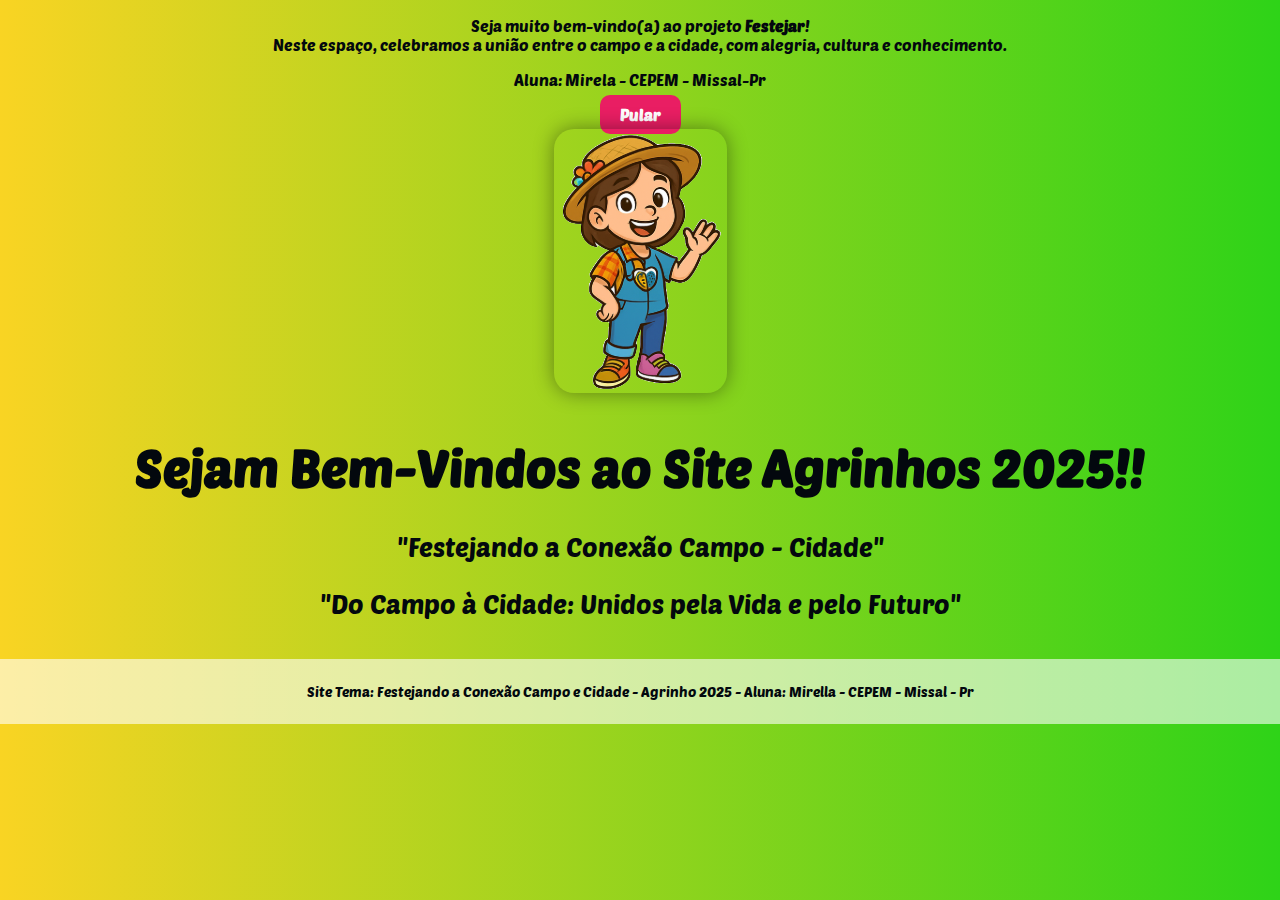
<file: index.html>
<!DOCTYPE html>
<html lang="pt-BR">
<head>
  <meta charset="UTF-8">
  <meta name="viewport" content="width=device-width, initial-scale=1.0">
  <title>Boas-Vindas Agrinhos 2025</title>
  <link href="https://fonts.googleapis.com/css?family=Poetsen One" rel="stylesheet">
  <link rel="stylesheet" href="style/style_index.css">
  <meta http-equiv="refresh" content="10;url=menu.html">
</head>
    <p>
      Seja muito bem-vindo(a) ao projeto <strong>Festejar</strong>!<br>
      Neste espaço, celebramos a união entre o campo e a cidade, com alegria, cultura e conhecimento.
    </p>
    <p class="assinatura">Aluna: Mirela - CEPEM - Missal-Pr</p>
</div>
<body>
  <a class="pular" href="menu.html">Pular</a>
  <div class="imagem-intro">
    <img src="imgapresentacao/BoasVindas.png" alt="Imagem de Boas-Vindas">
  </div>

  <div class="intro">
         <h1>Sejam Bem-Vindos ao Site Agrinhos 2025!! </h1>
    <p>"Festejando a Conexão Campo - Cidade"</p>
    <p>"Do Campo à Cidade: Unidos pela Vida e pelo Futuro"</p>
  </div>
</body>
<footer>
  <p>Site Tema: Festejando a Conexão Campo e Cidade - Agrinho 2025 - Aluna: Mirella - CEPEM - Missal - Pr</p>
</footer>
</html>
</file>
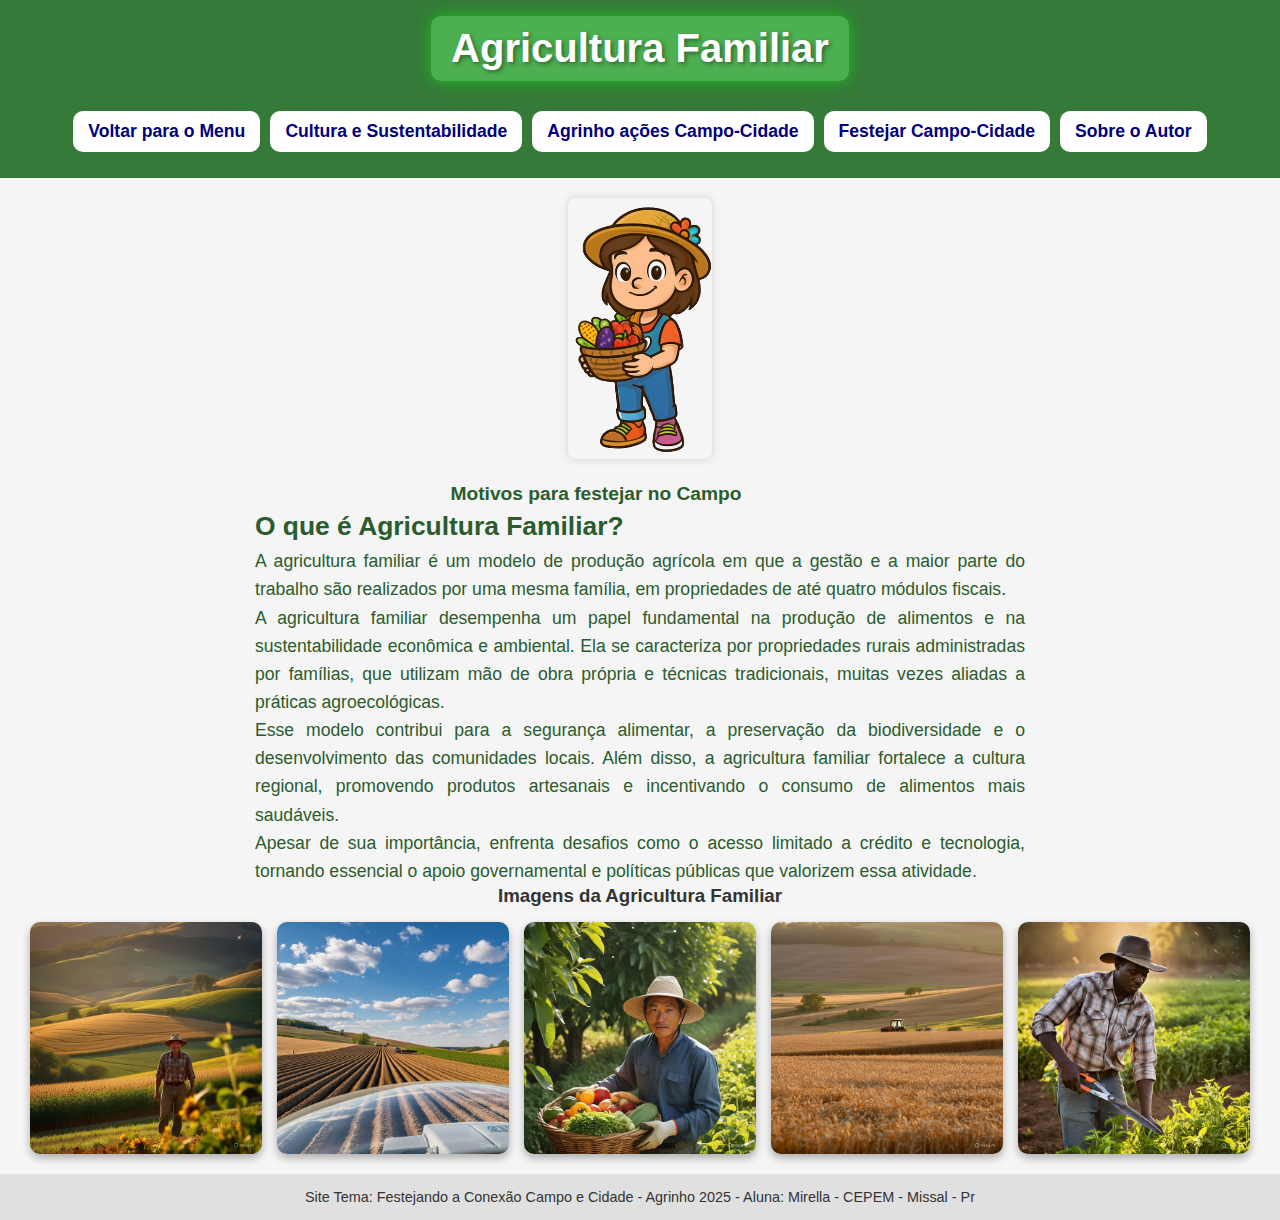
<file: paginas/agricultura.html>
<!DOCTYPE html>
<html lang="pt-BR">
<head>
  <meta charset="UTF-8" />
  <meta name="viewport" content="width=device-width, initial-scale=1" />
  <title>Agricultura Familiar - Agrinhos 2025</title>
  <link rel="stylesheet" href="../style/style_agricamp.css" />
</head>
<body>
  <header>
    <h1>Agricultura Familiar</h1>
    <nav>
      <a href="../menu.html">Voltar para o Menu</a>
      <a href="../paginas/cultura.html">Cultura e Sustentabilidade</a>
      <a href="../paginas/agrinho-campo-cidade.html">Agrinho ações Campo-Cidade</a>
      <a href="../paginas/festejar-campo-cidade.html">Festejar Campo-Cidade</a>
      <a href="../paginas/sobre-autor.html">Sobre o Autor</a>
    </nav>
  </header>

  <main class="pagina-com-imagem">
    <img src="../imgapresentacao/Agrinhocampo.png" alt="Agrinho no Campo" class="imagem-pagina" />
    
    <h2 class="texto-crescendo">Motivos para festejar no Campo</h2>

    <section class="conteudo-texto">
      <h2>O que é Agricultura Familiar?</h2>
      <p>
        A agricultura familiar é um modelo de produção agrícola em que a gestão e a maior parte do trabalho são realizados por uma mesma família, em propriedades de até quatro módulos fiscais.
      </p>
      <p>
        A agricultura familiar desempenha um papel fundamental na produção de alimentos e na sustentabilidade econômica e ambiental. Ela se caracteriza por propriedades rurais administradas por famílias, que utilizam mão de obra própria e técnicas tradicionais, muitas vezes aliadas a práticas agroecológicas.
      </p>
      <p>
        Esse modelo contribui para a segurança alimentar, a preservação da biodiversidade e o desenvolvimento das comunidades locais. Além disso, a agricultura familiar fortalece a cultura regional, promovendo produtos artesanais e incentivando o consumo de alimentos mais saudáveis.
      </p>
      <p>
        Apesar de sua importância, enfrenta desafios como o acesso limitado a crédito e tecnologia, tornando essencial o apoio governamental e políticas públicas que valorizem essa atividade.
      </p>
    </section>

    <section class="gallery">
      <h3>Imagens da Agricultura Familiar</h3>
      <div class="image-grid">
        <img src="../imgagricultura/agri1.jpg" alt="Agricultura 1">
        <img src="../imgagricultura/agri2.jpg" alt="Agricultura 2">
        <img src="../imgagricultura/agri3.jpg" alt="Agricultura 3">
        <img src="../imgagricultura/agri4.jpg" alt="Agricultura 4">
        <img src="../imgagricultura/agri5.jpg" alt="Agricultura 5">
      </div>
    </section>
  </main>

  <footer>
    <p>Site Tema: Festejando a Conexão Campo e Cidade - Agrinho 2025 - Aluna: Mirella - CEPEM - Missal - Pr</p>
  </footer>
</body>
</html>
</file>
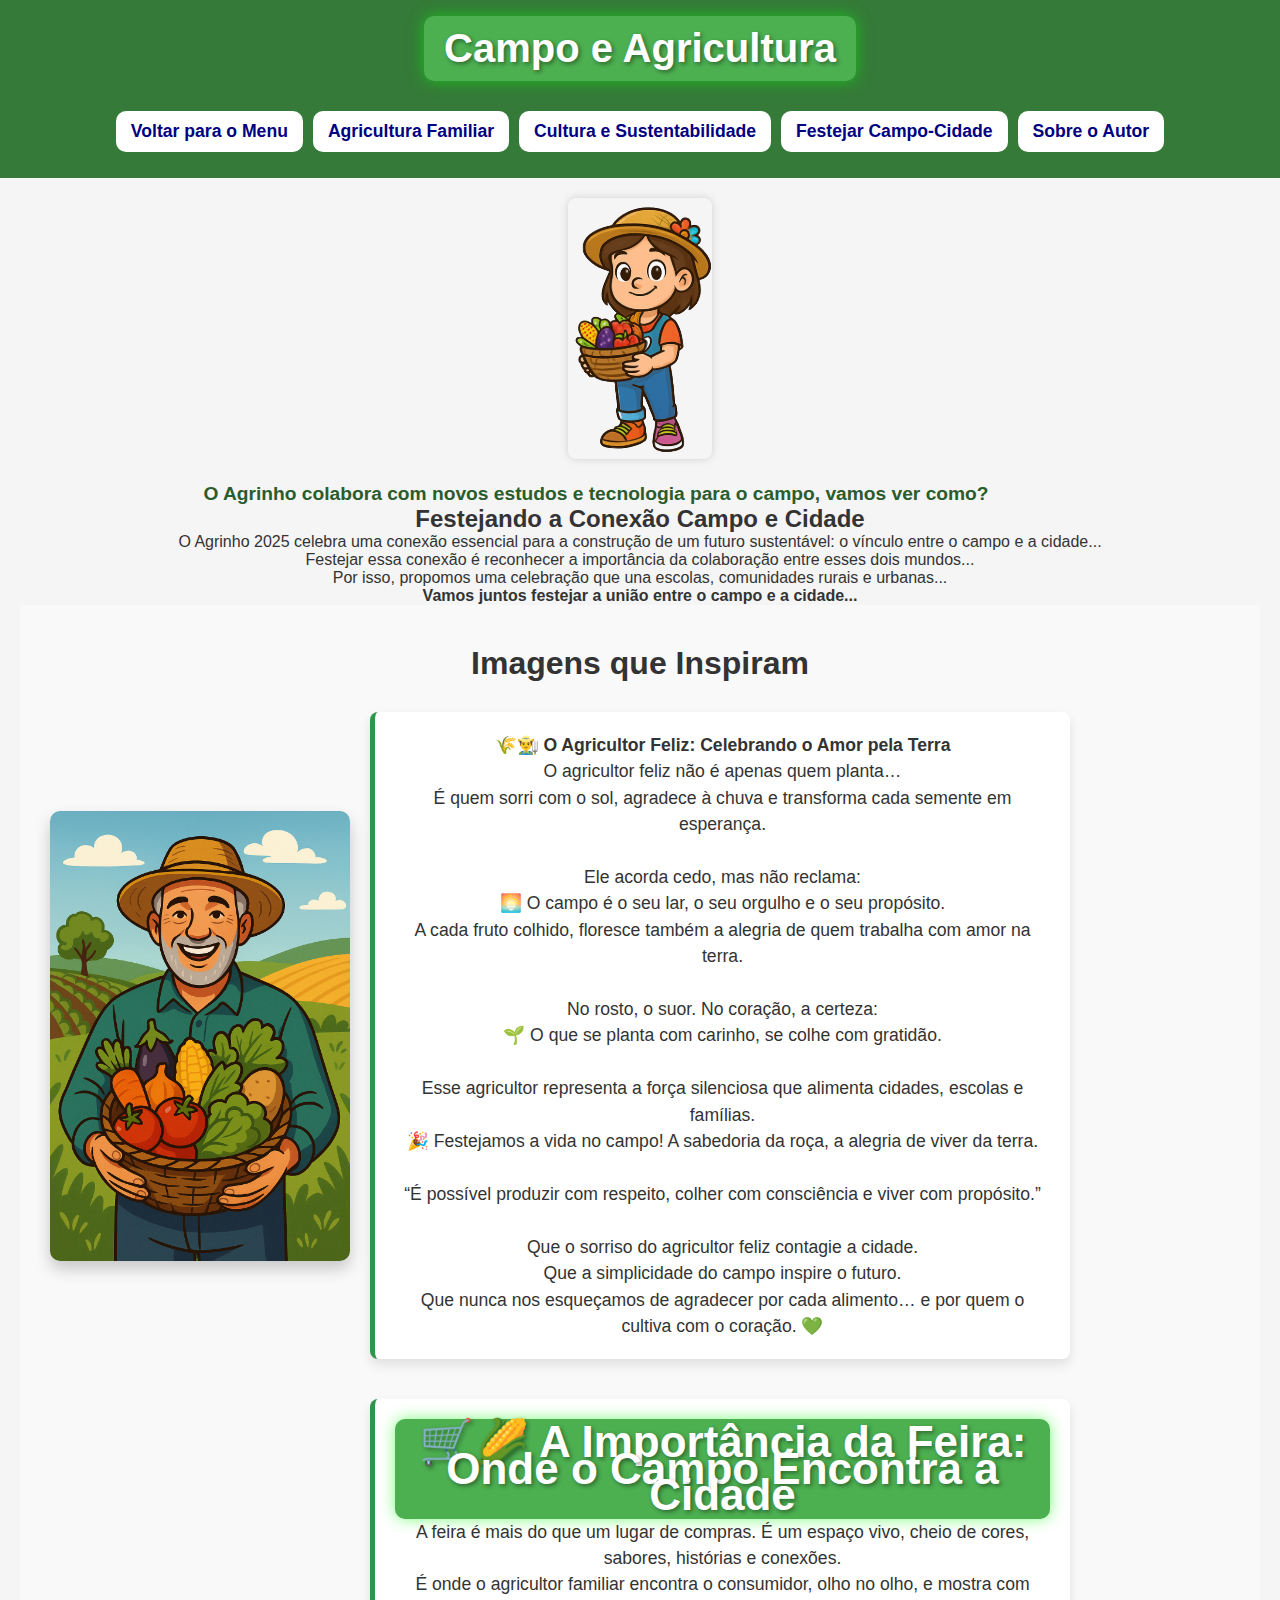
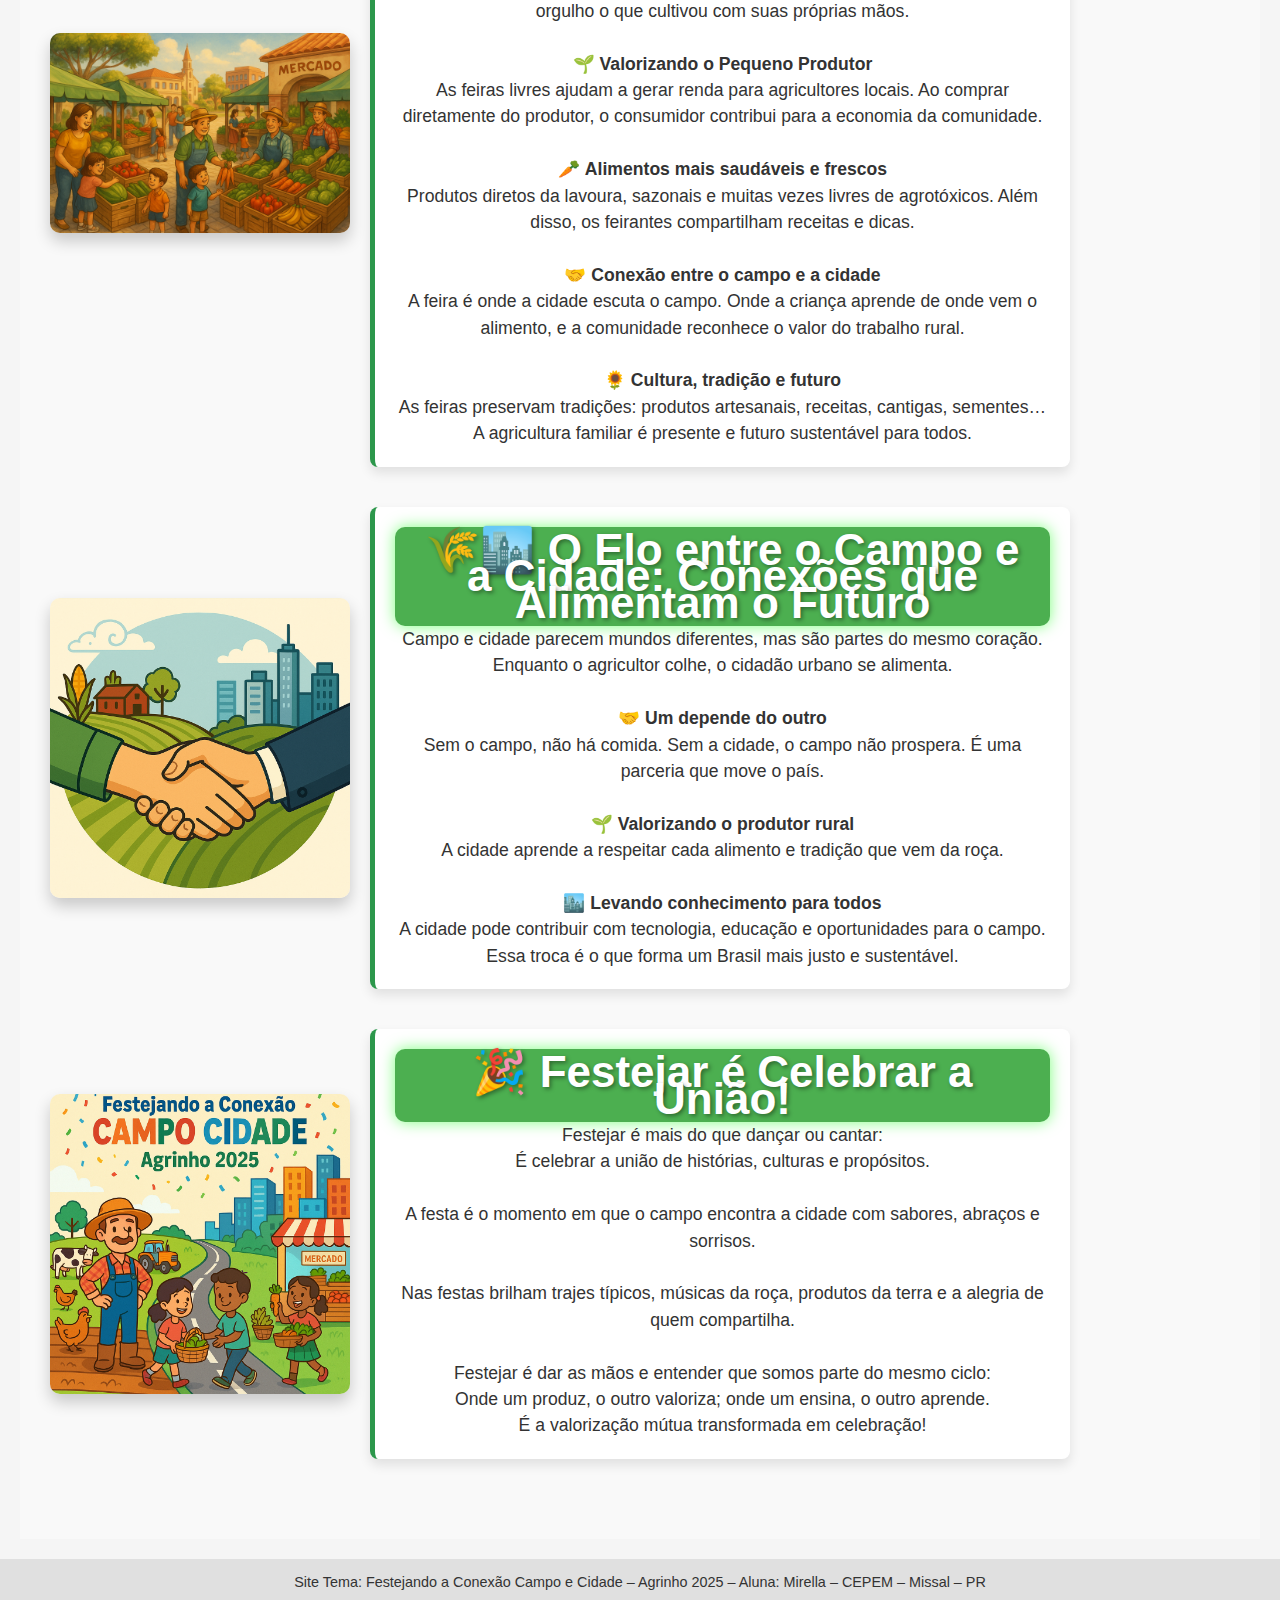
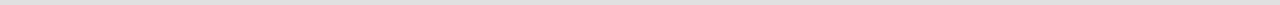
<file: paginas/agrinho-campo-cidade.html>
<!DOCTYPE html>
<html lang="pt-BR">
<head>
  <meta charset="UTF-8" />
  <meta name="viewport" content="width=device-width, initial-scale=1" />
  <title>Campo e Agricultura - Agrinhos 2025</title>
  <link rel="stylesheet" href="../style/style_agricamp.css">
</head>

<body>
  <header>
    <h1>Campo e Agricultura</h1>
    <nav>
      <a href="../menu.html">Voltar para o Menu</a>
      <a href="../paginas/agricultura.html">Agricultura Familiar</a>
      <a href="../paginas/cultura.html">Cultura e Sustentabilidade</a>
      <a href="../paginas/festejar-campo-cidade.html">Festejar Campo-Cidade</a>
      <a href="../paginas/sobre-autor.html">Sobre o Autor</a>
    </nav>
  </header>

  <main class="pagina-com-imagem">
    <img src="../imgapresentacao/Agrinhocampo.png" alt="Agricultura no Campo" class="imagem-pagina" />

    <h2 class="texto-crescendo">
      O Agrinho colabora com novos estudos e tecnologia para o campo, vamos ver como?
    </h2>

    <section id="conteudo-texto">
      <h2>Festejando a Conexão Campo e Cidade</h2>
      <p>O Agrinho 2025 celebra uma conexão essencial para a construção de um futuro sustentável: o vínculo entre o campo e a cidade...</p>
      <p>Festejar essa conexão é reconhecer a importância da colaboração entre esses dois mundos...</p>
      <p>Por isso, propomos uma celebração que una escolas, comunidades rurais e urbanas...</p>
      <p><strong>Vamos juntos festejar a união entre o campo e a cidade...</strong></p>
    </section>

    <section id="agricamp">
      <h2>Imagens que Inspiram</h2>

      <!-- Bloco 1 -->
      <div class="imagem-box">
        <img src="../imagensagrinho/agricultor-feliz.png" alt="Agricultor feliz com produtos do campo">
        <div class="texto">
          <p>🌾👨‍🌾 <strong>O Agricultor Feliz: Celebrando o Amor pela Terra</strong></p>
          <p>
            O agricultor feliz não é apenas quem planta…<br>
            É quem sorri com o sol, agradece à chuva e transforma cada semente em esperança.<br><br>
            Ele acorda cedo, mas não reclama:<br>
            🌅 O campo é o seu lar, o seu orgulho e o seu propósito.<br>
            A cada fruto colhido, floresce também a alegria de quem trabalha com amor na terra.<br><br>
            No rosto, o suor. No coração, a certeza:<br>
            🌱 O que se planta com carinho, se colhe com gratidão.<br><br>
            Esse agricultor representa a força silenciosa que alimenta cidades, escolas e famílias.<br>
            🎉 Festejamos a vida no campo! A sabedoria da roça, a alegria de viver da terra.<br><br>
            “É possível produzir com respeito, colher com consciência e viver com propósito.”<br><br>
            Que o sorriso do agricultor feliz contagie a cidade.<br>
            Que a simplicidade do campo inspire o futuro.<br>
            Que nunca nos esqueçamos de agradecer por cada alimento… e por quem o cultiva com o coração. 💚
          </p>
        </div>
      </div>

      <!-- Bloco 2 -->
      <div class="imagem-box">
        <img src="../imagensagrinho/feira.png" alt="Feira urbana com produtos do campo">
        <div class="texto">
          <h1>🛒🌽 A Importância da Feira: Onde o Campo Encontra a Cidade</h1>
          <p>
            A feira é mais do que um lugar de compras. É um espaço vivo, cheio de cores, sabores, histórias e conexões.<br>
            É onde o agricultor familiar encontra o consumidor, olho no olho, e mostra com orgulho o que cultivou com suas próprias mãos.<br><br>

            🌱 <strong>Valorizando o Pequeno Produtor</strong><br>
            As feiras livres ajudam a gerar renda para agricultores locais. Ao comprar diretamente do produtor, o consumidor contribui para a economia da comunidade.<br><br>

            🥕 <strong>Alimentos mais saudáveis e frescos</strong><br>
            Produtos diretos da lavoura, sazonais e muitas vezes livres de agrotóxicos. Além disso, os feirantes compartilham receitas e dicas.<br><br>

            🤝 <strong>Conexão entre o campo e a cidade</strong><br>
            A feira é onde a cidade escuta o campo. Onde a criança aprende de onde vem o alimento, e a comunidade reconhece o valor do trabalho rural.<br><br>

            🌻 <strong>Cultura, tradição e futuro</strong><br>
            As feiras preservam tradições: produtos artesanais, receitas, cantigas, sementes…<br>
            A agricultura familiar é presente e futuro sustentável para todos.
          </p>
        </div>
      </div>

      <!-- Bloco 3 -->
      <div class="imagem-box">
        <img src="../imagensagrinho/conexao.png" alt="Conexão entre pessoas do campo e da cidade">
        <div class="texto">
          <h1>🌾🏙️ O Elo entre o Campo e a Cidade: Conexões que Alimentam o Futuro</h1>
          <p>
            Campo e cidade parecem mundos diferentes, mas são partes do mesmo coração.<br>
            Enquanto o agricultor colhe, o cidadão urbano se alimenta.<br><br>

            🤝 <strong>Um depende do outro</strong><br>
            Sem o campo, não há comida. Sem a cidade, o campo não prospera. É uma parceria que move o país.<br><br>

            🌱 <strong>Valorizando o produtor rural</strong><br>
            A cidade aprende a respeitar cada alimento e tradição que vem da roça.<br><br>

            🏙️ <strong>Levando conhecimento para todos</strong><br>
            A cidade pode contribuir com tecnologia, educação e oportunidades para o campo.<br>
            Essa troca é o que forma um Brasil mais justo e sustentável.
          </p>
        </div>
      </div>

      <!-- Bloco 4 -->
      <div class="imagem-box">
        <img src="../imagensagrinho/festejandoaconexaocampocidade.png" alt="Festa unindo campo e cidade">
        <div class="texto">
          <h1>🎉 Festejar é Celebrar a União!</h1>
          <p>
            Festejar é mais do que dançar ou cantar:<br>
            É celebrar a união de histórias, culturas e propósitos.<br><br>
            A festa é o momento em que o campo encontra a cidade com sabores, abraços e sorrisos.<br><br>
            Nas festas brilham trajes típicos, músicas da roça, produtos da terra e a alegria de quem compartilha.<br><br>
            Festejar é dar as mãos e entender que somos parte do mesmo ciclo:<br>
            Onde um produz, o outro valoriza; onde um ensina, o outro aprende.<br>
            É a valorização mútua transformada em celebração!
          </p>
        </div>
      </div>

    </section>
  </main>

  <footer>
    <p>
      Site Tema: Festejando a Conexão Campo e Cidade – Agrinho 2025 – Aluna: Mirella – CEPEM – Missal – PR
    </p>
  </footer>
</body>
</html>
</file>
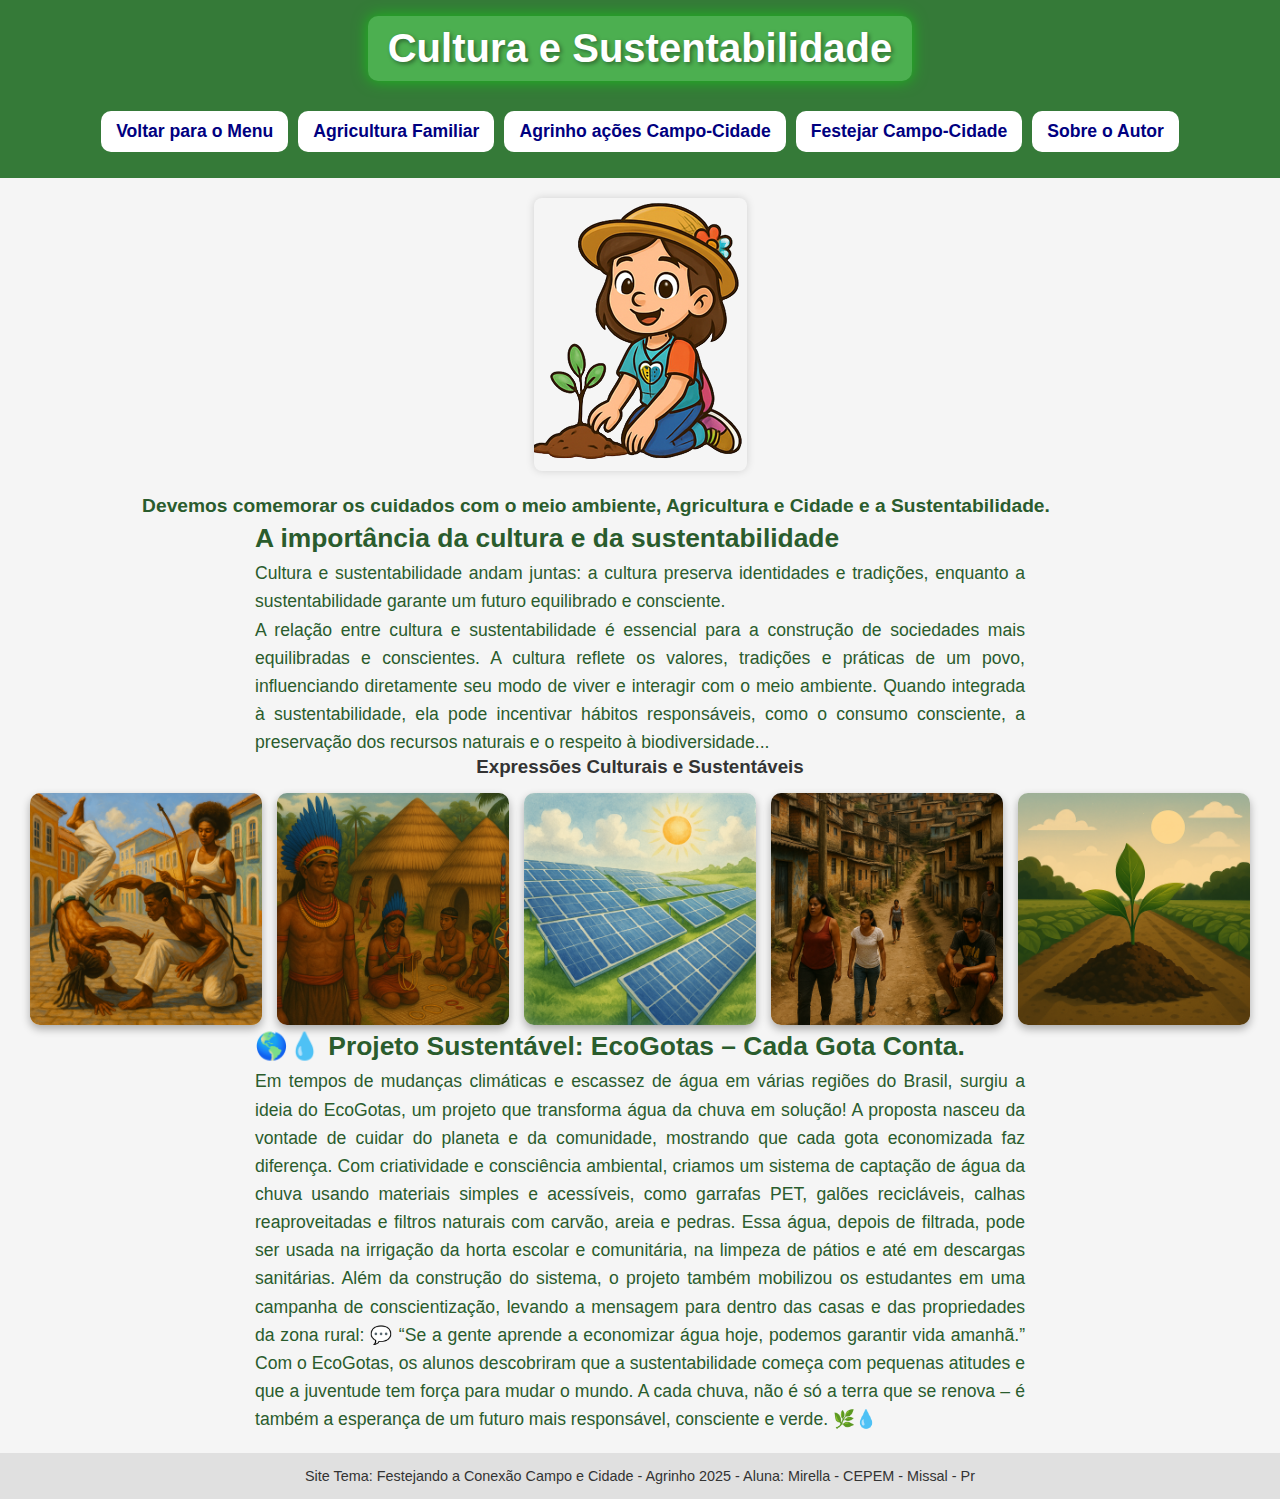
<file: paginas/cultura.html>
<!DOCTYPE html>
<html lang="pt-BR">
<head>
  <meta charset="UTF-8" />
  <meta name="viewport" content="width=device-width, initial-scale=1" />
  <title>Cultura e Sustentabilidade - Agrinhos 2025</title>
  <link rel="stylesheet" href="../style/style_agricamp.css">
</head>
<body>
  <header>
    <h1>Cultura e Sustentabilidade</h1>
    <nav>
      <a href="../menu.html">Voltar para o Menu</a>
      <a href="../paginas/agricultura.html">Agricultura Familiar</a>
      <a href="../paginas/agrinho-campo-cidade.html">Agrinho ações Campo-Cidade</a>
      <a href="../paginas/festejar-campo-cidade.html">Festejar Campo-Cidade</a>
      <a href="../paginas/sobre-autor.html">Sobre o Autor</a>
    </nav>
  </header>

  <main class="pagina-com-imagem">
    <img src="../imgapresentacao/Agrinhomeioambiente.png" alt="Meio Ambiente" class="imagem-pagina" />

    <h2 class="texto-crescendo">
      Devemos comemorar os cuidados com o meio ambiente, Agricultura e Cidade e a Sustentabilidade.
    </h2>

    <section class="conteudo-texto">
      <h2>A importância da cultura e da sustentabilidade</h2>
      <p>
        Cultura e sustentabilidade andam juntas: a cultura preserva identidades e tradições, enquanto 
        a sustentabilidade garante um futuro equilibrado e consciente.
      </p>
      <p>
        A relação entre cultura e sustentabilidade é essencial para a construção de sociedades mais 
        equilibradas e conscientes. A cultura reflete os valores, tradições e práticas de um povo, 
        influenciando diretamente seu modo de viver e interagir com o meio ambiente. Quando integrada à 
        sustentabilidade, ela pode incentivar hábitos responsáveis, como o consumo consciente, a preservação 
        dos recursos naturais e o respeito à biodiversidade...
      </p>
    </section>

    <section class="gallery">
      <h3>Expressões Culturais e Sustentáveis</h3>
      <div class="image-grid">
        <img src="../imgculura/cult1.jpg" alt="Cultura 1">
        <img src="../imgculura/cult2.jpg" alt="Cultura 2">
        <img src="../imgculura/cult3.jpg" alt="Sustentabilidade 1">
        <img src="../imgculura/cult4.jpg" alt="Cultura 3">
        <img src="../imgculura/cult5.jpg" alt="Sustentabilidade 2">
      </div>
    </section>
    <section class="conteudo-texto">
    <h2>🌎💧 Projeto Sustentável: EcoGotas – Cada Gota Conta.</h2>
<p>Em tempos de mudanças climáticas e escassez de água em várias regiões do Brasil, surgiu a ideia do 
  EcoGotas, um projeto que transforma água da chuva em solução!

A proposta nasceu da vontade de cuidar do planeta e da comunidade, mostrando que cada gota economizada 
faz diferença. Com criatividade e consciência ambiental, criamos um sistema de captação de água da chuva
 usando materiais simples e acessíveis, como garrafas PET, galões recicláveis, calhas reaproveitadas e 
 filtros naturais com carvão, areia e pedras.

Essa água, depois de filtrada, pode ser usada na irrigação da horta escolar e comunitária, na limpeza de
 pátios e até em descargas sanitárias. Além da construção do sistema, o projeto também mobilizou os 
 estudantes em uma campanha de conscientização, levando a mensagem para dentro das casas e das 
 propriedades da zona rural:

💬 “Se a gente aprende a economizar água hoje, podemos garantir vida amanhã.”

Com o EcoGotas, os alunos descobriram que a sustentabilidade começa com pequenas atitudes e que a 
juventude tem força para mudar o mundo. A cada chuva, não é só a terra que se renova – é também a 
esperança de um futuro mais responsável, consciente e verde. 🌿💧

</p>
</section>
  </main>

  <footer>
    <p>Site Tema: Festejando a Conexão Campo e Cidade - Agrinho 2025 - Aluna: Mirella - CEPEM - Missal - Pr</p>
  </footer>
</body>
</html>
</file>
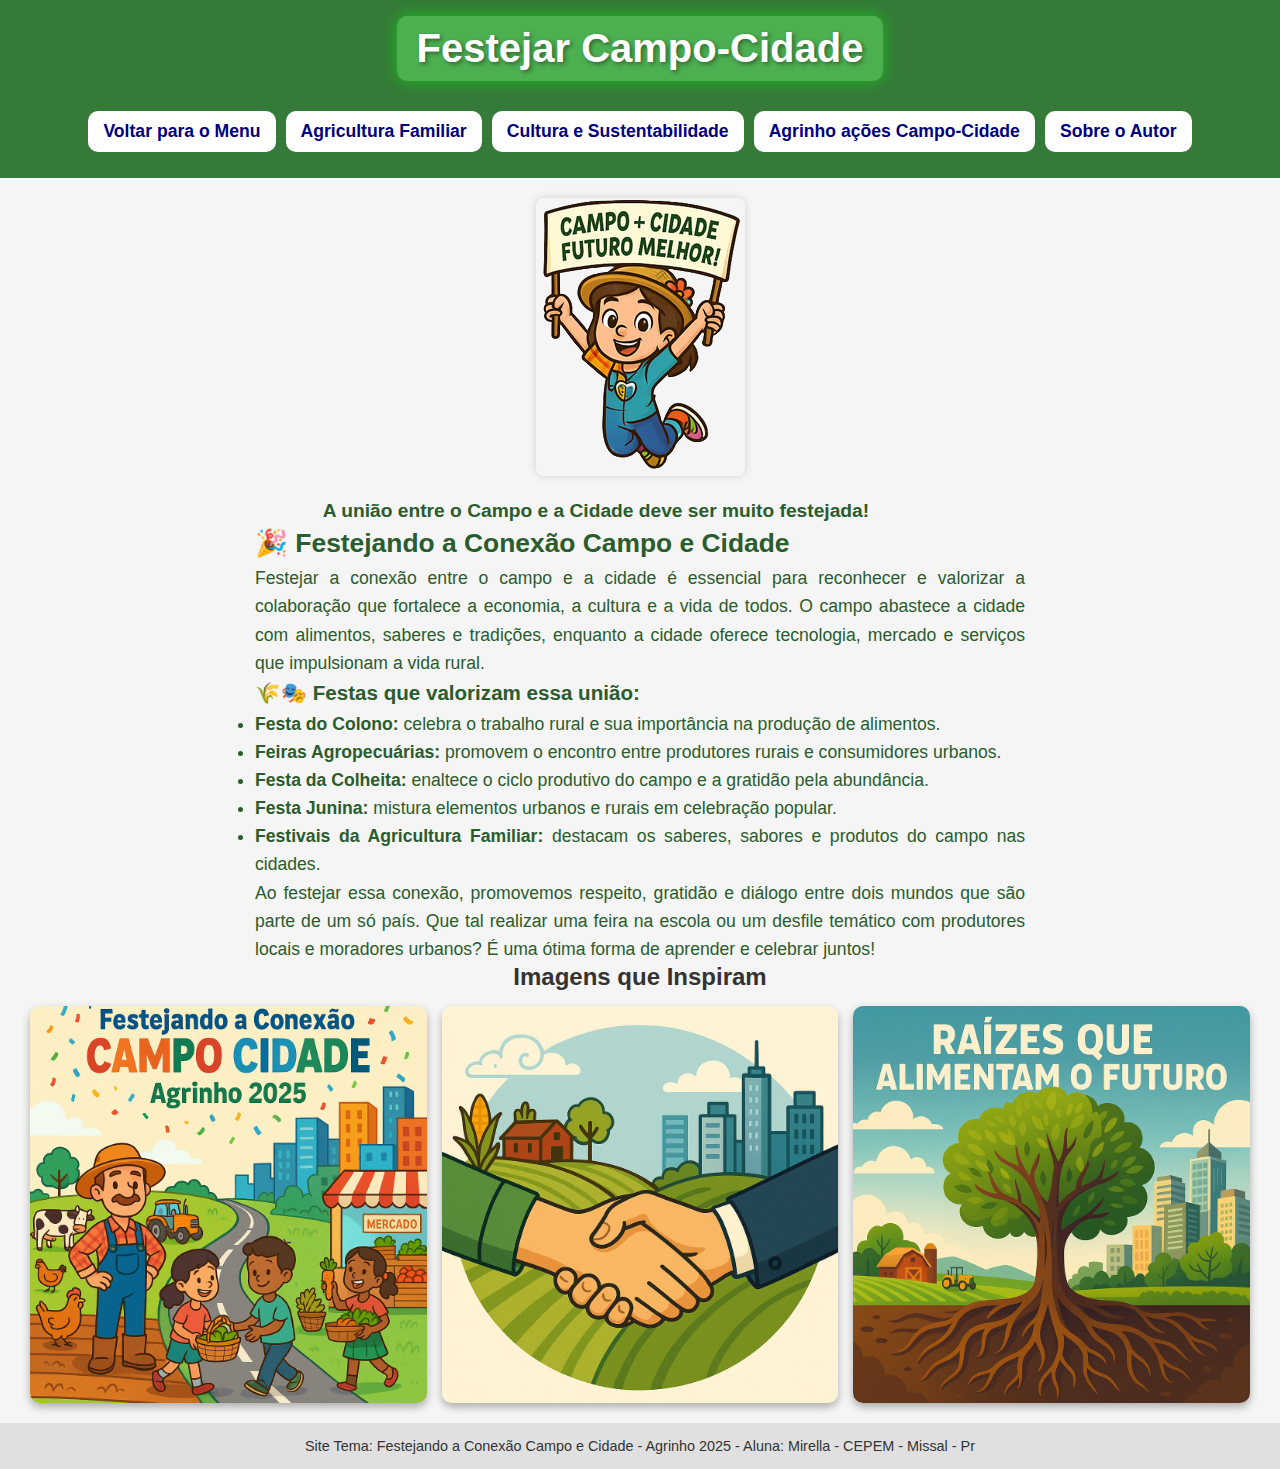
<file: paginas/festejar-campo-cidade.html>
<!DOCTYPE html>
<html lang="pt-BR">
<head>
  <meta charset="UTF-8" />
  <meta name="viewport" content="width=device-width, initial-scale=1" />
  <title>Festejar Campo-Cidade - Agrinhos 2025</title>
  <link rel="stylesheet" href="../style/style_agricamp.css" />
</head>
<body>
  <header>
    <h1>Festejar Campo-Cidade</h1>
    <nav class="menu">
      <a href="../menu.html">Voltar para o Menu</a>
      <a href="../paginas/agricultura.html">Agricultura Familiar</a>
      <a href="../paginas/cultura.html">Cultura e Sustentabilidade</a>
      <a href="../paginas/agrinho-campo-cidade.html">Agrinho ações Campo-Cidade</a>
      <a href="../paginas/sobre-autor.html">Sobre o Autor</a>
    </nav>
  </header>

  <main class="pagina-com-imagem">
    <img src="../imgapresentacao/Agrinhofestejar.png" alt="Festejar Campo-Cidade" class="imagem-pagina" />
    <h2 class="texto-crescendo">A união entre o Campo e a Cidade deve ser muito festejada!</h2>

    <section class="conteudo-texto">
      <h2>🎉 Festejando a Conexão Campo e Cidade</h2>
      <p>
        Festejar a conexão entre o campo e a cidade é essencial para reconhecer e valorizar a colaboração que fortalece a economia, a cultura e a vida de todos.
        O campo abastece a cidade com alimentos, saberes e tradições, enquanto a cidade oferece tecnologia, mercado e serviços que impulsionam a vida rural.
      </p>

      <h3>🌾🎭 Festas que valorizam essa união:</h3>
      <ul>
        <li><strong>Festa do Colono:</strong> celebra o trabalho rural e sua importância na produção de alimentos.</li>
        <li><strong>Feiras Agropecuárias:</strong> promovem o encontro entre produtores rurais e consumidores urbanos.</li>
        <li><strong>Festa da Colheita:</strong> enaltece o ciclo produtivo do campo e a gratidão pela abundância.</li>
        <li><strong>Festa Junina:</strong> mistura elementos urbanos e rurais em celebração popular.</li>
        <li><strong>Festivais da Agricultura Familiar:</strong> destacam os saberes, sabores e produtos do campo nas cidades.</li>
      </ul>

      <p>
        Ao festejar essa conexão, promovemos respeito, gratidão e diálogo entre dois mundos que são parte de um só país.
        Que tal realizar uma feira na escola ou um desfile temático com produtores locais e moradores urbanos? É uma ótima forma de aprender e celebrar juntos!
      </p>
    </section>

    <section class="gallery">
      <h2>Imagens que Inspiram</h2>
      <div class="image-grid">
        <img src="../imagensagrinho/festejandoaconexaocampocidade.png" alt="Feira urbana com produtos do campo">
        <img src="../imagensagrinho/conexao.png" alt="Conexão entre pessoas do campo e da cidade">
        <img src="../imagensagrinho/futuro.png" alt="Festa unindo campo e cidade">
      </div>
    </section>
  </main>

  <footer>
    <p>Site Tema: Festejando a Conexão Campo e Cidade - Agrinho 2025 - Aluna: Mirella - CEPEM - Missal - Pr</p>
  </footer>
</body>
</html>
</file>
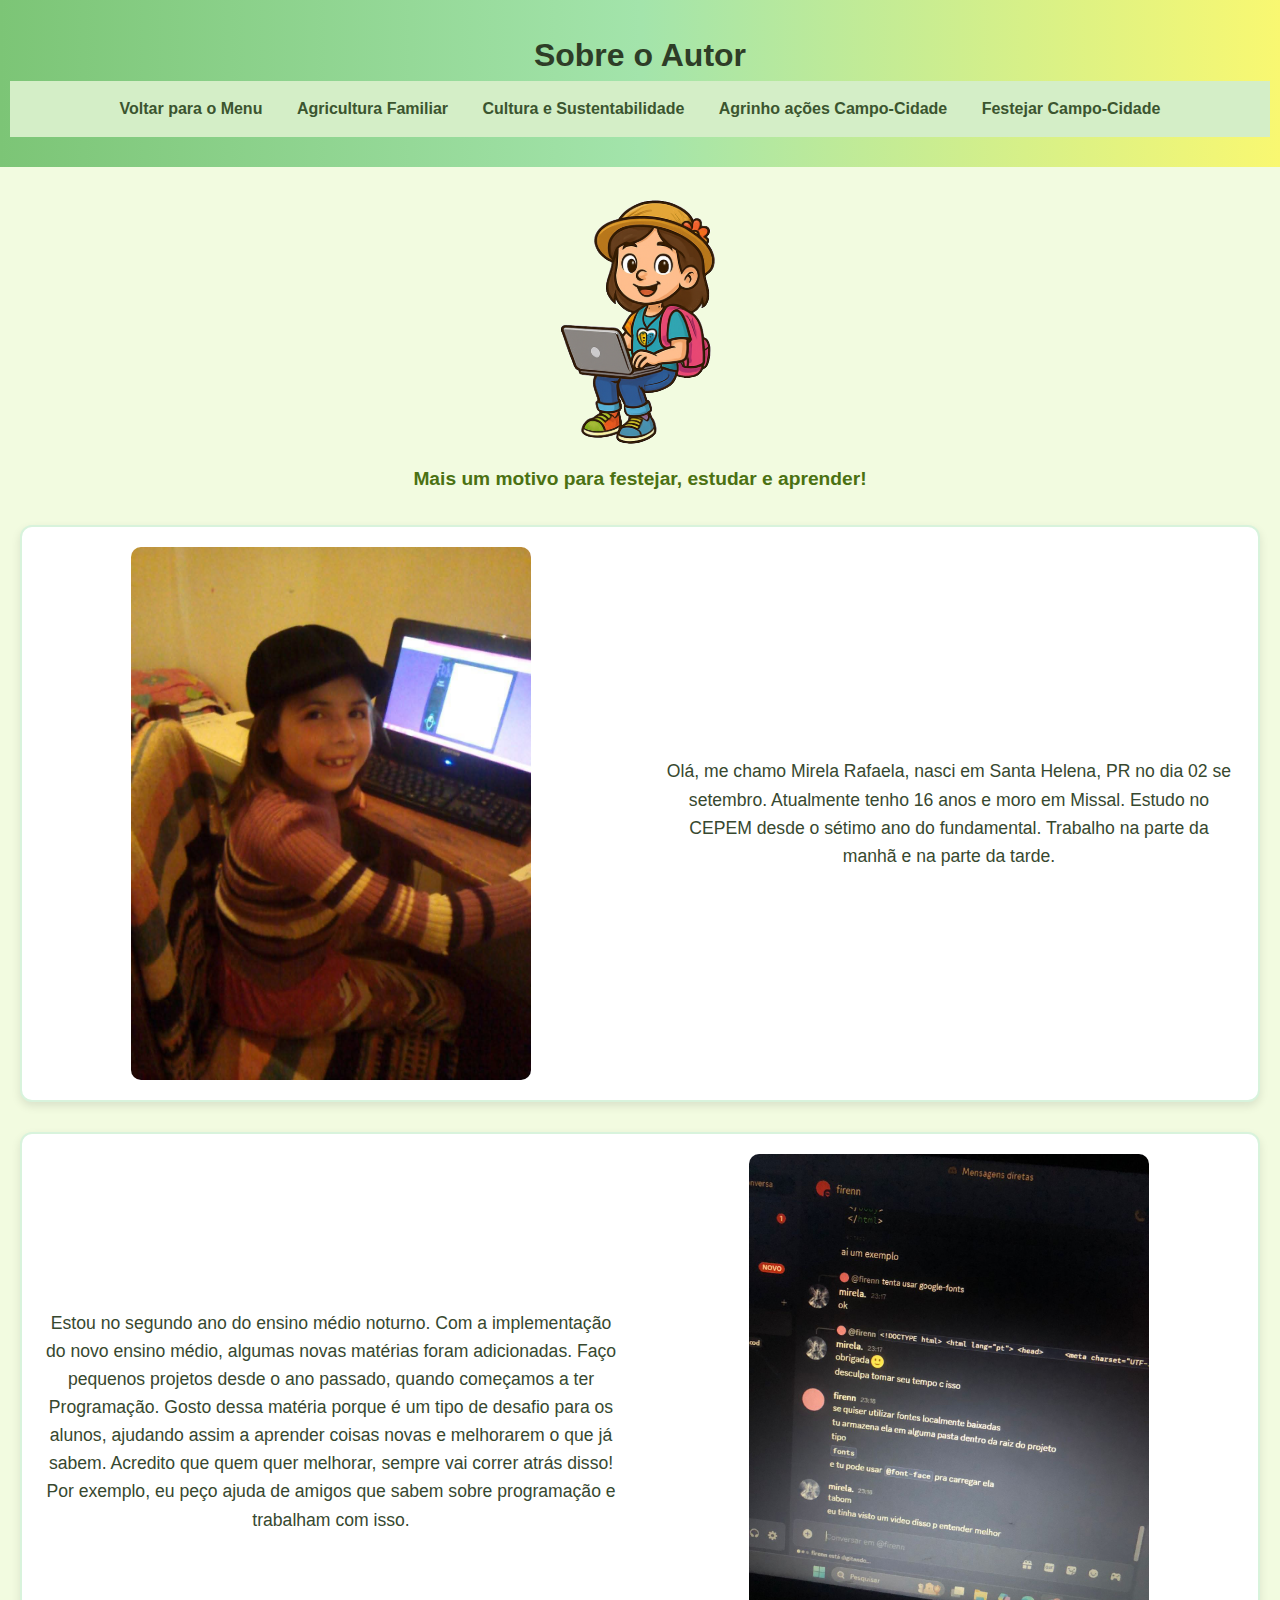
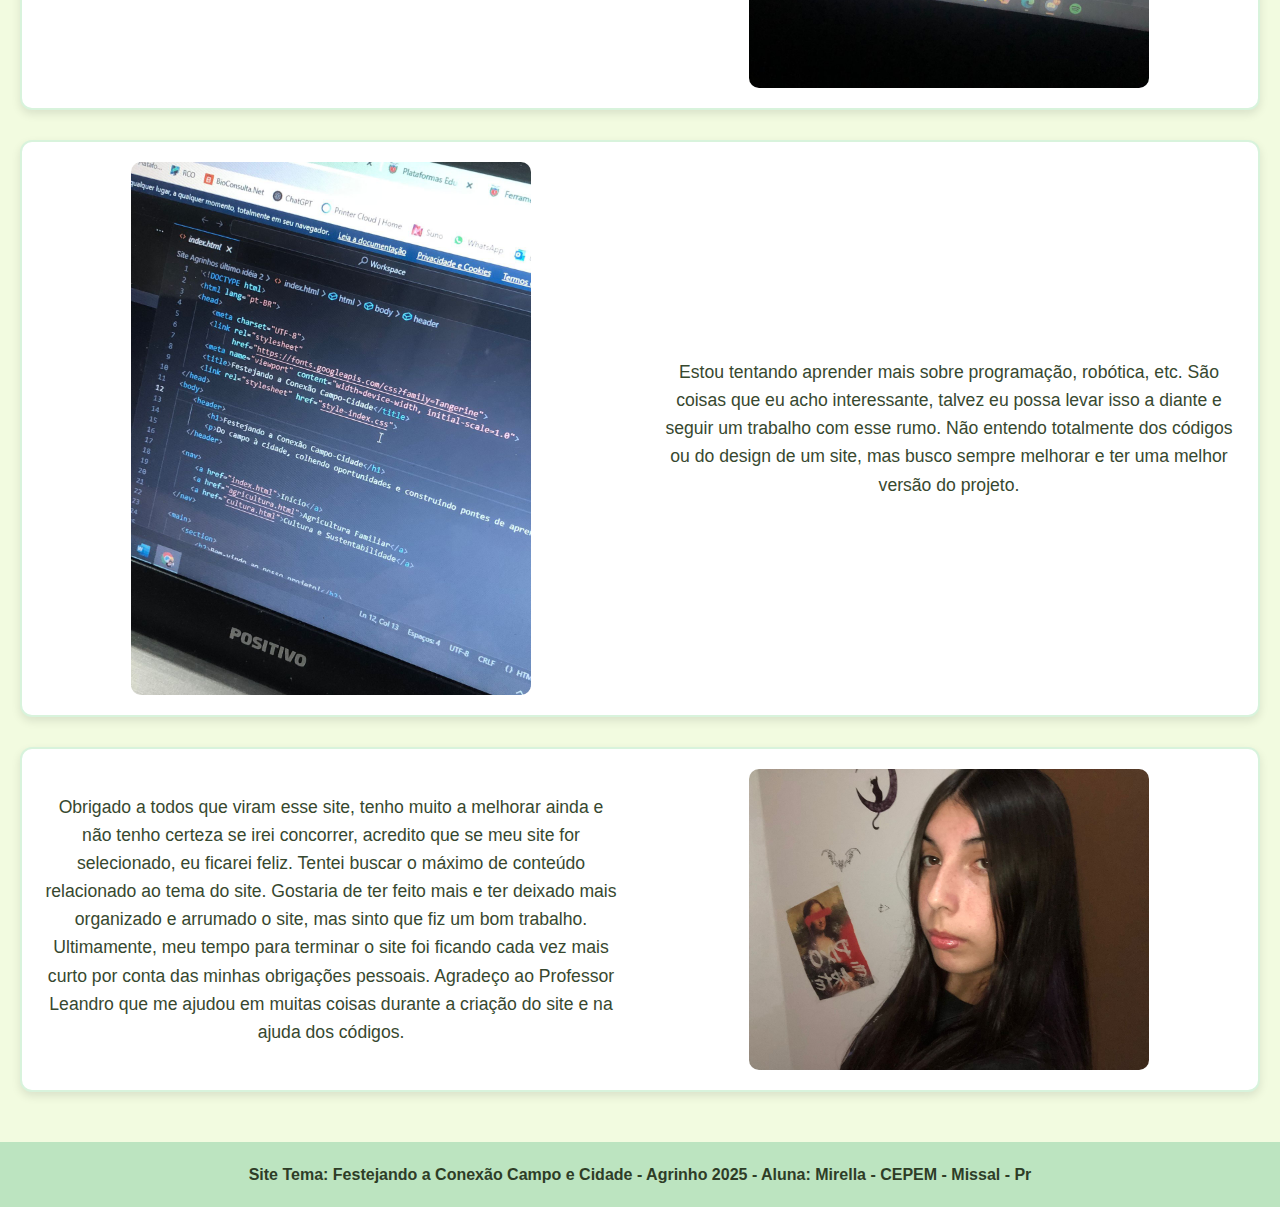
<file: paginas/sobre-autor.html>
<!DOCTYPE html>
<html lang="pt-BR">
<head>
  <meta charset="UTF-8" />
  <meta name="viewport" content="width=device-width, initial-scale=1" />
  <title>Sobre o Autor - Agrinhos 2025</title>
  <link rel="stylesheet" href="../style/style_sobre.css">
</head>
<body>
  <header>
    <h1>Sobre o Autor</h1>
    <nav>
    <a href="../menu.html">Voltar para o Menu</a>
    <a href="../paginas/agricultura.html">Agricultura Familiar</a>
    <a href="../paginas/cultura.html">Cultura e Sustentabilidade</a>
    <a href="../paginas/agrinho-campo-cidade.html">Agrinho ações Campo-Cidade</a>
    <a href="../paginas/festejar-campo-cidade.html">Festejar Campo-Cidade</a>
  </nav>
  </header>

  <main class="pagina-com-imagem">
    <img src="../imgapresentacao/Agrinhoestudar.png" alt="Agrinho Estudar" class="imagem-pagina" />
    <h2 class="texto-crescendo">Mais um motivo para festejar, estudar e aprender!</h2>
          <div class="section">
    <div class="image-box">
      <img src="../imagensautora/foto1.jpg" alt="Foto 1">
    </div>
    <div class="text-box">
      <p>Olá, me chamo Mirela Rafaela, nasci em Santa Helena, PR no dia 02 se setembro. Atualmente tenho 16 anos e moro em Missal. Estudo no CEPEM desde o sétimo ano do fundamental. Trabalho na parte da manhã e na parte da tarde.</p>
    </div>
  </div>

  <div class="section reverse">
    <div class="image-box">
      <img src="../imagensautora/foto2.jpg" alt="Foto 2">
    </div>
    <div class="text-box">
      <p>Estou no segundo ano do ensino médio noturno. Com a implementação do novo ensino médio, algumas novas matérias foram adicionadas. Faço pequenos projetos desde o ano passado, quando começamos a ter Programação. Gosto dessa matéria porque é um tipo de desafio para os alunos, ajudando assim a aprender coisas novas e melhorarem o que já sabem. Acredito que quem quer melhorar, sempre vai correr atrás disso! Por exemplo, eu peço ajuda de amigos que sabem sobre programação e trabalham com isso. </p>
    </div>
  </div>

  <div class="section">
    <div class="image-box">
      <img src="../imagensautora/foto3.jpg" alt="Foto 3">
    </div>
    <div class="text-box">
      <p>Estou tentando aprender mais sobre programação, robótica, etc. São coisas que eu acho interessante, talvez eu possa levar isso a diante e seguir um trabalho com esse rumo. Não entendo totalmente dos códigos ou do design de um site, mas busco sempre melhorar e ter uma melhor versão do projeto.</p>
    </div>
  </div>

  <div class="section reverse">
    <div class="image-box">
      <img src="../imagensautora/foto4.jpg" alt="Foto 4">
    </div>
    <div class="text-box">
      <p>Obrigado a todos que viram esse site, tenho muito a melhorar ainda e não tenho certeza se irei concorrer, acredito que se meu site for selecionado, eu ficarei feliz. Tentei buscar o máximo de conteúdo relacionado ao tema do site. Gostaria de ter feito mais e ter deixado mais organizado e arrumado o site, mas sinto que fiz um bom trabalho. Ultimamente, meu tempo para terminar o site foi ficando cada vez mais curto por conta das minhas obrigações pessoais. Agradeço ao Professor Leandro que me ajudou em muitas coisas durante a criação do site e na ajuda dos códigos.</p>
    </div>
  </div>

</body>
</main>
  </section>
  <footer>
  <p>Site Tema: Festejando a Conexão Campo e Cidade - Agrinho 2025 - Aluna: Mirella - CEPEM - Missal - Pr</p>
</footer>
</html>
</file>
<file: style/style_index.css>
body {
  margin: 0;
  padding: 0;
  background: linear-gradient(to right, #f9d423, #2ed318);
  font-family: 'Poetsen One', cursive;
  text-align: center;
  color: #03080e;
}

.pular {
  top: 20px;
  right: 20px;
  background: #e91e63;
  color: white;
  padding: 10px 20px;
  text-decoration: none;
  font-weight: bold;
  border-radius: 10px;
  z-index: 1000;
}

.imagem-intro img {
  margin-top: 5px;
  max-width: 60%;
  height: auto;
  border-radius: 20px;
  box-shadow: 0 0 20px rgba(0, 0, 0, 0.4);
}

.intro {
  margin-top: 40px;
  font-size: 2vw;
  animation: crescer 12s ease-in-out forwards;
}

@keyframes crescer {
  0% { font-size: 0.5vw; opacity: 0; }
  8% { font-size: 0.5vw; opacity: 1; }
  10% { font-size: 0.5vw; }
  15% { font-size: 0.5vw; }
  25% { font-size: 0.5vw; opacity: 0;}
}

.caixa-boas-vindas .assinatura {
  text-align: center;
  font-style: italic;
  color: #8b4513;
  font-size: 12px;
}

footer {
  margin-top: 40px;
  padding: 10px;
  background-color: rgba(255, 255, 255, 0.6);
  font-size: 14px;
}

/* RESPONSIVIDADE */
@media (max-width: 768px) {
  .intro {
    font-size: 2vw;
  }

  .caixa-boas-vindas {
    top: auto;
    bottom: 20px;
    left: 50%;
    transform: translateX(-50%);
    width: 20%;
  }
}

@media (max-width: 150px) {
  .intro {
    font-size: 1vw;
  }
  .caixa-boas-vindas {
    font-size: 14px;
  }

  .imagem-intro img {
    max-width: 60%;
  }
}

@keyframes pulse {
  0% { transform: scale(1); }
  50% { transform: scale(1.05); }
  100% { transform: scale(1); }
}


footer {
  animation: pulse 2s infinite;
}

body {
  animation: pulse 4s infinite;
}
</file>
<file: style/style_agricamp.css>
/* RESET BÁSICO */
* {
  margin: 0;
  padding: 0;
  box-sizing: border-box;
}

/* ESTRUTURA GERAL */
body {
  font-family: 'Tangerine', sans-serif;
  background: #f5f5f5;
  color: #333;
  min-height: 100vh;
  display: flex;
  flex-direction: column;
}

main {
  padding: 20px;
  flex-grow: 1;
}

footer {
  background-color: #e0e0e0;
  padding: 15px;
  text-align: center;
  font-size: 0.9em;
}

/* CABEÇALHO */
header {
  background: #357a38;
  color: white;
  padding: 1em;
  text-align: center;
}

header h1 {
  margin-bottom: 0.5em;
}

/* NAVEGAÇÃO */
nav {
  display: flex;
  flex-wrap: wrap;
  justify-content: center;
  gap: 10px;
  padding: 10px;
}

nav a {
  color: #000080;
  font-weight: bold;
  font-size: 1.1em;
  text-decoration: none;
  padding: 10px 15px;
  border-radius: 10px;
  background-color: #ffffff;
  transition: all 0.3s ease;
}

nav a:hover {
  background-color: #82ee29;
  color: white;
}

/* TELA DE BOAS-VINDAS */
.tela-cheia {
  position: fixed;
  top: 0;
  left: 0;
  width: 100vw;
  height: 100vh;
  background: white;
  z-index: 1000;
}

.flex-center {
  display: flex;
  justify-content: center;
  align-items: center;
}

.flex-col {
  flex-direction: column;
}

.imagem-boasvindas,
.imagem-pensar {
  max-width: 300px;
  margin-bottom: 20px;
}

/* TEXTO COM ANIMAÇÃO */
.texto-crescendo {
  font-size: 1.2rem;
  font-weight: bold;
  text-align: center;
  color: #2a5c2d;
  max-width: 90vw;
  animation: crescerTexto 10s ease forwards;
}

@keyframes crescerTexto {
  0% { font-size: 1.2rem; opacity: 0; }
  50% { opacity: 1; }
  100% { font-size: 1.5rem; opacity: 0; }
}

.hidden {
  display: none !important;
}

/* CONTEÚDO COM IMAGEM */
.pagina-com-imagem {
  text-align: center;
}

.pagina-com-imagem .imagem-pagina {
  max-width: 80%;
  height: auto;
  margin-bottom: 20px;
  border-radius: 8px;
  box-shadow: 0 0 8px rgba(0, 0, 0, 0.15);
}

.conteudo-texto {
  max-width: 800px;
  margin: 0 auto;
  text-align: justify;
  font-size: 1.1rem;
  line-height: 1.6;
  color: #2a5c2d;
  padding: 0 15px;
}

/* PERGUNTA */
.pergunta {
  font-size: 1.2rem;
  margin-bottom: 20px;
  color: #357a38;
  max-width: 600px;
  text-align: center;
  padding: 0 10px;
}

/* GRADE DE IMAGENS */
.image-grid {
  display: grid;
  grid-template-columns: repeat(auto-fit, minmax(200px, 1fr));
  gap: 15px;
  margin-top: 15px;
  padding: 0 10px;
}

.image-grid img {
  width: 100%;
  border-radius: 10px;
  box-shadow: 0 4px 8px rgba(0, 0, 0, 0.3);
  transition: transform 0.3s;
}

.image-grid img:hover {
  transform: scale(1.05);
}

/* SEÇÃO AGRICAMP */
#agricamp {
  padding: 40px 20px;
  background-color: #f9f9f9;
}

#agricamp h2 {
  text-align: center;
  font-size: 2em;
  margin-bottom: 30px;
}

.agricamp {
  display: flex;
  flex-wrap: wrap;
  background: #a395b4;
  box-shadow: 0 4px 10px #877997;
  border-radius: 10px;
  margin: 30px 10px;
  overflow: hidden;
}

.agricamp img {
  width: 100%;
  max-width: 400px;
  height: auto;
  border-radius: 10px;
  flex: 1 1 100%;
}

.text-box {
  flex: 1 1 100%;
  padding: 20px;
  display: flex;
  align-items: center;
  justify-content: center;
  text-align: center;
  font-size: 1.1em;
}

/* BLOCOS DE IMAGEM COM TEXTO */
.imagem-box {
  display: flex;
  flex-wrap: wrap;
  align-items: center;
  margin-bottom: 40px;
  padding: 0 10px;
  animation: fadeIn 1s ease-in-out;
}

.imagem-box img {
  width: 300px;
  height: auto;
  border-radius: 10px;
  box-shadow: 0 8px 16px rgba(0, 0, 0, 0.2);
  transition: transform 0.3s ease;
}

.imagem-box img:hover {
  transform: scale(1.05);
}

.texto {
  max-width: 700px;
  margin: 0 20px;
  padding: 20px;
  background-color: white;
  border-left: 5px solid #2c974b;
  box-shadow: 0 6px 12px rgba(0, 0, 0, 0.1);
  border-radius: 8px;
  font-size: 1.1em;
  line-height: 1.5em;
  animation: fadeInText 1.5s ease-in-out;
}

/* ANIMAÇÕES */
@keyframes fadeIn {
  from { opacity: 0; transform: translateY(20px); }
  to { opacity: 1; transform: translateY(0); }
}

@keyframes fadeInText {
  from { opacity: 0; transform: translateX(-20px); }
  to { opacity: 1; transform: translateX(0); }
}

/* LINKS ESPECIAIS NO MENU */
.menu-links a.link-menu {
  display: inline-block;
  margin: 10px 15px 10px 0;
  padding: 8px 15px;
  background-color: #357a38;
  color: white;
  border-radius: 5px;
  text-decoration: none;
  font-weight: bold;
  transition: background-color 0.3s;
}

.menu-links a.link-menu:hover {
  background-color: #2a5c2d;
}

h1 {
  font-size: 2.5em;
  color: #e91e63;
  text-shadow: 2px 2px 4px rgba(0, 0, 0, 0.4);
}

h1 {
  font-size: 2.5em;
  color: #ffffff;
  background-color: #4CAF50;
  padding: 10px 20px;
  border-radius: 10px;
  box-shadow: 0 0 15px rgba(0, 255, 0, 0.5);
  display: inline-block;
}

/* -------------------------- */
/* MEDIA QUERIES - RESPONSIVO */
/* -------------------------- */

@media (max-width: 768px) {
  header h1 {
    font-size: 1.5rem;
  }

  .texto-crescendo {
    font-size: 1rem;
  }

  nav a {
    font-size: 1em;
    padding: 8px 10px;
  }

  .imagem-box {
    flex-direction: column;
    text-align: center;
  }

  .imagem-box img {
    max-width: 90%;
    margin-bottom: 15px;
  }

  .texto {
    margin: 0 auto;
    font-size: 1em;
  }

  .image-grid {
    grid-template-columns: 1fr;
  }
}

@media (max-width: 480px) {
  nav {
    flex-direction: column;
    align-items: center;
  }

  .imagem-pagina {
    max-width: 100%;
  }

  .texto {
    font-size: 0.95em;
  }

  .pagina-com-imagem .imagem-pagina {
    margin-bottom: 10px;
  }
} 
.agrinho-tecnologia {
  background-color: #f7fff0;
  border-left: 8px solid #4caf50;
  padding: 25px;
  margin: 40px auto;
  border-radius: 12px;
  max-width: 900px;
  box-shadow: 0 4px 15px rgba(0, 0, 0, 0.1);
  line-height: 1.7;
}

.agrinho-tecnologia h3 {
  color: #2e7d32;
  margin-bottom: 15px;
  text-align: center;
}

.agrinho-tecnologia p {
  font-size: 1.1em;
  color: #333;
  margin-bottom: 15px;
}
</file>
<file: style/style_sobre.css>
/* Reset básico */
* {
  box-sizing: border-box;
  margin: 0;
  padding: 0;
}

body {
  font-family: 'Segoe UI', Tahoma, Geneva, Verdana, sans-serif;
  background-color: #f2fbe0; /* tom claro e agrícola */
  color: #2e3d27;
  line-height: 1.6;
  padding: 0;
  margin: 0;
}

/* Cabeçalho */
header {
  background: linear-gradient(90deg, #7cc576, #a3e4ab, #f9f871); /* verde para amarelo */
  color: #2e3d27;
  text-align: center;
  padding: 30px 10px;
}

header h1 {
  font-size: 2rem;
}

nav {
  background-color: #d4eec7;
  text-align: center;
  padding: 15px;
  flex-wrap: wrap;
}

nav a {
  color: #3b552f;
  margin: 10px 15px;
  text-decoration: none;
  font-weight: bold;
}

nav a:hover {
  color: #1f1f1f;
}

/* Conteúdo principal */
main {
  padding: 20px;
}

.pagina-com-imagem {
  text-align: center;
}

.pagina-com-imagem img.imagem-pagina {
  max-width: 100%;
  height: auto;
  margin: 0 auto;
}

.texto-crescendo {
  font-size: 1.2rem;
  font-weight: bold;
  animation: crescerTexto 10s ease forwards;
  text-align: center;
  color: #4b7112; /* verde mais vibrante */
  margin-top: 10px;
}

@keyframes crescerTexto {
  0% {
    font-size: 1.2rem;
    opacity: 0;
  }
  50% {
    opacity: 1;
  }
  100% {
    font-size: 1.6rem;
    opacity: 1;
  }
}

/* Seções com texto e imagem */
.section {
  display: flex;
  flex-wrap: wrap;
  margin: 30px 0;
  background: #ffffff;
  border: 2px solid #d8f3dc;
  box-shadow: 0 4px 10px rgba(0, 0, 0, 0.1);
  border-radius: 12px;
  overflow: hidden;
}

.section.reverse {
  flex-direction: row-reverse;
}

.image-box,
.text-box {
  flex: 1 1 300px;
  padding: 20px;
}

.image-box img {
  width: 100%;
  max-width: 400px;
  height: auto;
  border-radius: 10px;
  display: block;
  margin: 0 auto;
}

.text-box {
  display: flex;
  align-items: center;
  justify-content: center;
  text-align: center;
  font-size: 1.1em;
  color: #37482f;
}

/* Rodapé */
footer {
  background-color: #bce4c0;
  color: #2e3d27;
  text-align: center;
  padding: 20px;
  font-weight: bold;
}

/* Responsividade */
@media (max-width: 768px) {
  nav a {
    display: block;
    margin: 10px 0;
  }

  .section {
    flex-direction: column;
  }

  .section.reverse {
    flex-direction: column;
  }

  .text-box {
    padding: 10px;
  }
}
</file>
